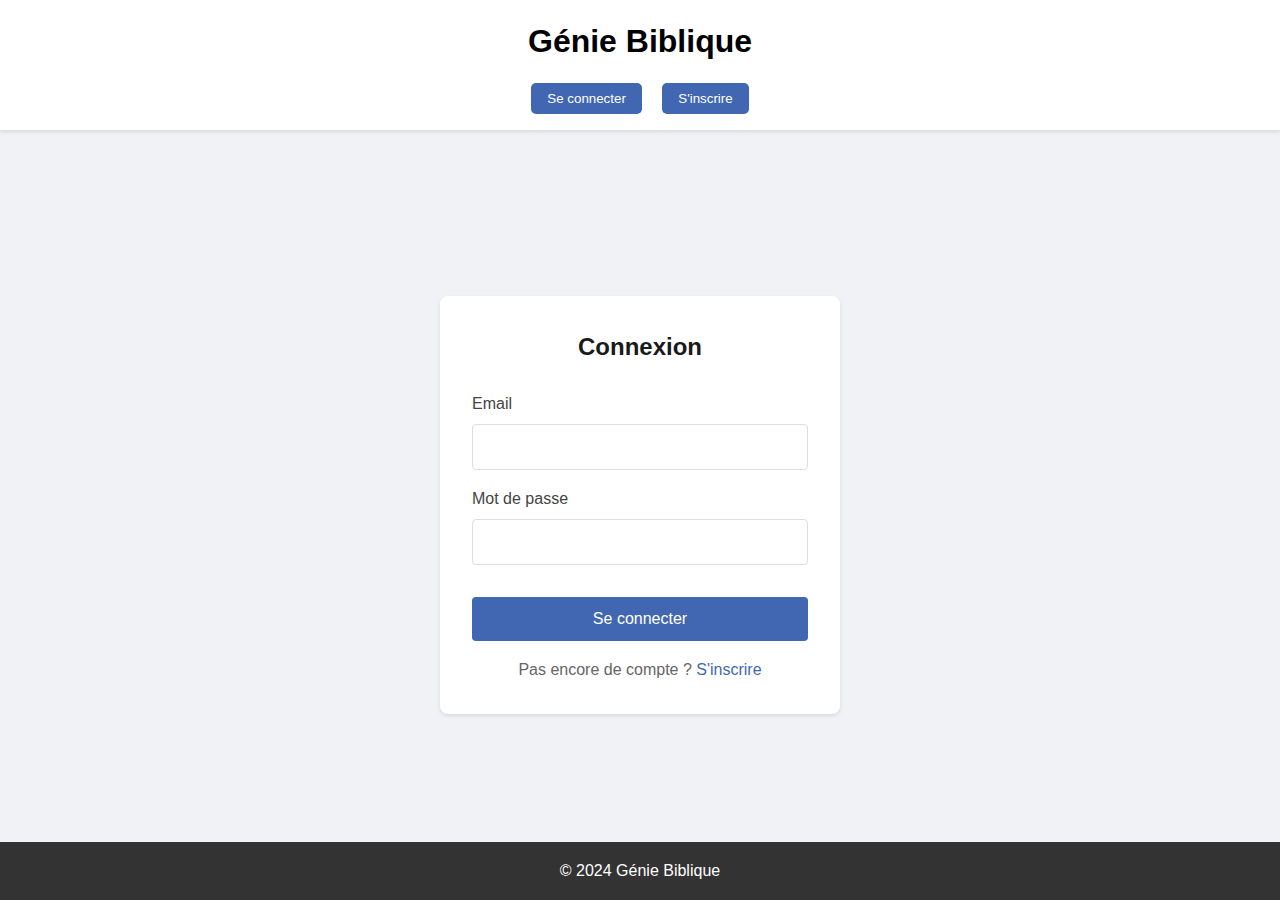
<file: index.html>
<!DOCTYPE html>
<html lang="fr">
<head>
    <meta charset="UTF-8">
    <meta name="viewport" content="width=device-width, initial-scale=1.0">
    <title>Génie Biblique</title>
    <link rel="stylesheet" href="css/style.css">
</head>
<body>
    <header>
        <h1>Génie Biblique</h1>
        <nav>
            <button id="showLogin">Se connecter</button>
            <button id="showRegister">S'inscrire</button>
        </nav>
    </header>

    <main>
        <!-- Formulaire de connexion -->
        <div class="form-container" id="loginForm">
            <h2>Connexion</h2>
            <form id="login">
                <div class="form-group">
                    <label for="loginEmail">Email</label>
                    <input type="email" id="loginEmail" name="email" required>
                </div>
                <div class="form-group">
                    <label for="loginPassword">Mot de passe</label>
                    <input type="password" id="loginPassword" name="password" required>
                </div>
                <button type="submit">Se connecter</button>
                <p class="form-switch">Pas encore de compte ? <a href="#" id="switchToRegister">S'inscrire</a></p>
            </form>
        </div>

        <!-- Formulaire d'inscription -->
        <div class="form-container" id="registerForm" style="display: none;">
            <h2>Inscription</h2>
            <form id="register">
                <div class="form-group">
                    <label for="registerName">Nom</label>
                    <input type="text" id="registerName" name="name" required>
                </div>
                <div class="form-group">
                    <label for="registerEmail">Email</label>
                    <input type="email" id="registerEmail" name="email" required>
                </div>
                <div class="form-group">
                    <label for="registerPassword">Mot de passe</label>
                    <input type="password" id="registerPassword" name="password" required>
                </div>
                <div class="form-group">
                    <label for="confirmPassword">Confirmer le mot de passe</label>
                    <input type="password" id="confirmPassword" name="confirmPassword" required>
                </div>
                <button type="submit">S'inscrire</button>
                <p class="form-switch">Déjà un compte ? <a href="#" id="switchToLogin">Se connecter</a></p>
            </form>
        </div>
    </main>

    <footer>
        <p>&copy; 2024 Génie Biblique</p>
    </footer>

    <script src="js/main.js"></script>
</body>
</html>
</file>
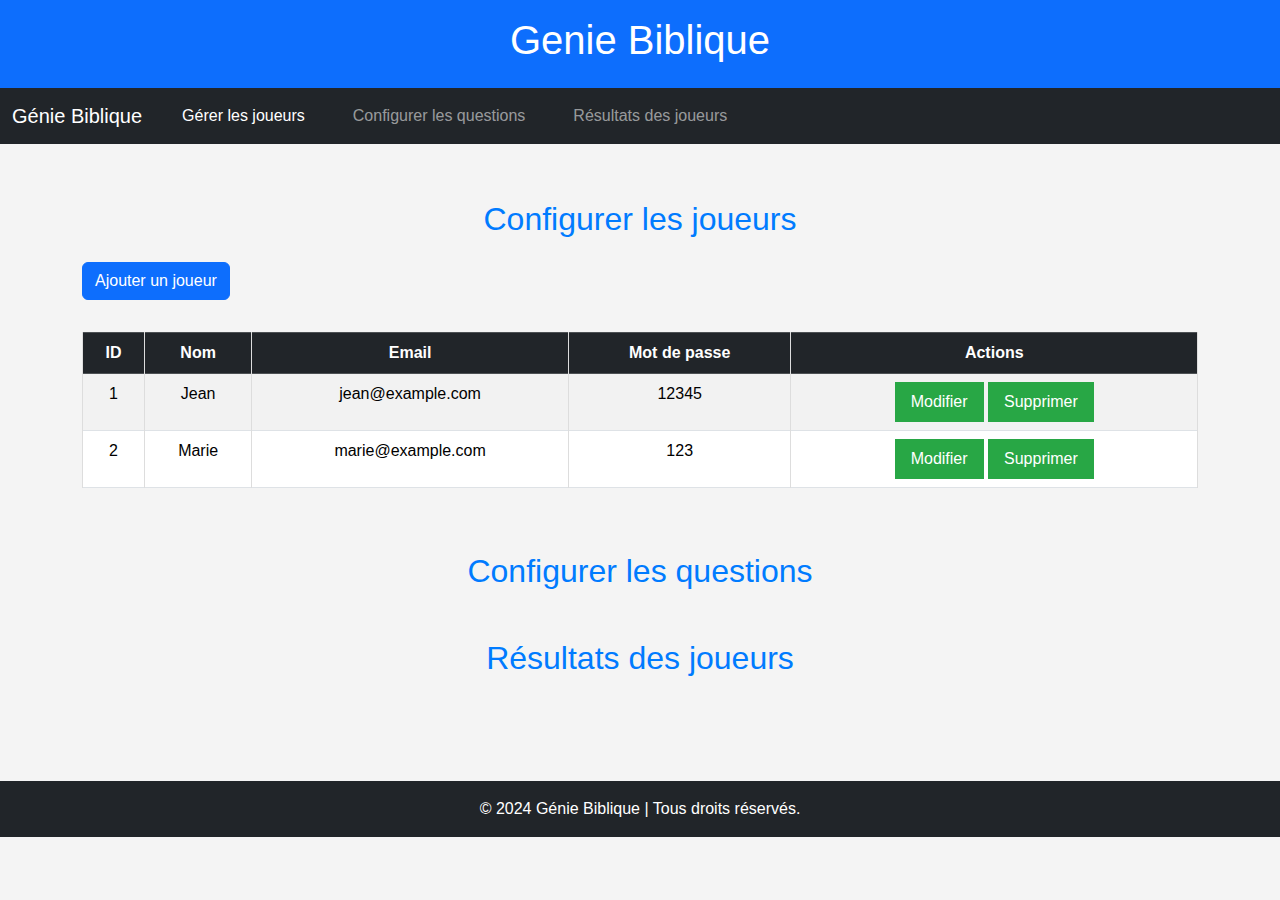
<file: Admin.html>
<!DOCTYPE html>
<html lang="en">
<head>
    <meta charset="UTF-8">
    <meta name="viewport" content="width=device-width, initial-scale=1.0">
    <title>Genie Biblique</title>
    <!-- Bootstrap CSS -->
    <link href="https://cdn.jsdelivr.net/npm/bootstrap@5.3.0-alpha3/dist/css/bootstrap.min.css" rel="stylesheet">
    <link rel="stylesheet" href="css/admin-dashboard.css">
</head>
<body>
    <header class="bg-primary text-white text-center py-3">
        <h1>Genie Biblique</h1>
    </header>

    <nav class="navbar navbar-expand-lg navbar-dark bg-dark">
        <div class="container-fluid">
            <a class="navbar-brand" href="#">Génie Biblique</a>
            <button class="navbar-toggler" type="button" data-bs-toggle="collapse" data-bs-target="#navbarNav">
                <span class="navbar-toggler-icon"></span>
            </button>
            <div class="collapse navbar-collapse" id="navbarNav">
                <ul class="navbar-nav">
                    <li class="nav-item">
                        <a class="nav-link active" href="#manage-players">Gérer les joueurs</a>
                    </li>
                    <li class="nav-item">
                        <a class="nav-link" href="#configure-questions">Configurer les questions</a>
                    </li>
                    <li class="nav-item">
                        <a class="nav-link" href="#view-results">Résultats des joueurs</a>
                    </li>
                </ul>
            </div>
        </div>
    </nav>

    <main class="container my-4">
        <!-- Section Gérer les joueurs -->
        <section id="manage-players">
            <h2 class="text-center mb-4">Configurer les joueurs</h2>
            <div class="d-flex justify-content-between mb-3">
                <button id="add-player-btn" class="btn btn-primary" data-bs-toggle="modal" data-bs-target="#playerModal">
                    <i class="bi bi-person-plus"></i> Ajouter un joueur
                </button>
            </div>

            <div class="table-responsive">
                <table class="table table-striped table-bordered">
                    <thead class="table-dark">
                        <tr>
                            <th>ID</th>
                            <th>Nom</th>
                            <th>Email</th>
                            <th>Mot de passe</th>
                            <th>Actions</th>
                        </tr>
                    </thead>
                    <tbody id="player-list">
                        <!-- Contenu généré dynamiquement -->
                    </tbody>
                </table>
            </div>
        </section>

        <!-- Modal Ajouter ou Modifier un joueur -->
        <div class="modal fade" id="playerModal" tabindex="-1" aria-labelledby="playerModalLabel" aria-hidden="true">
            <div class="modal-dialog">
                <div class="modal-content">
                    <div class="modal-header">
                        <h5 id="playerModalLabel" class="modal-title">Ajouter un joueur</h5>
                        <button type="button" class="btn-close" data-bs-dismiss="modal"></button>
                    </div>
                    <div class="modal-body">
                        <form id="player-form">
                            <input type="hidden" id="player-id">
                            <div class="mb-3">
                                <label for="player-name" class="form-label">Nom :</label>
                                <input type="text" id="player-name" class="form-control" placeholder="Entrer le nom" required>
                            </div>
                            <div class="mb-3">
                                <label for="player-email" class="form-label">Email :</label>
                                <input type="email" id="player-email" class="form-control" placeholder="Entrer l'email" required>
                            </div>
                            <div class="mb-3">
                                <label for="player-password" class="form-label">Mot de passe :</label>
                                <input type="password" id="player-password" class="form-control" placeholder="Créer un mot de passe" required>
                            </div>
                            <div class="modal-footer">
                                <button type="submit" class="btn btn-success">Enregistrer</button>
                                <button type="button" class="btn btn-secondary" data-bs-dismiss="modal">Annuler</button>
                            </div>
                        </form>
                    </div>
                </div>
            </div>
        </div>

        <!-- Section Configurer les questions -->
        <section id="configure-questions" class="mt-5">
            <h2 class="text-center mb-4">Configurer les questions</h2>
            <!-- Contenu similaire avec Bootstrap -->
        </section>

        <!-- Section Résultats des joueurs -->
        <section id="view-results" class="mt-5">
            <h2 class="text-center mb-4">Résultats des joueurs</h2>
            <!-- Contenu similaire avec Bootstrap -->
        </section>
    </main>

    <!-- Footer -->
    <footer class="bg-dark text-white text-center py-3 mt-5">
        &copy; 2024 Génie Biblique | Tous droits réservés.
    </footer>

    <!-- Bootstrap JS -->
    <script src="https://cdn.jsdelivr.net/npm/bootstrap@5.3.0-alpha3/dist/js/bootstrap.bundle.min.js"></script>
    <script src="js/admin-dashboard.js"></script>
</body>
</html>
</file>
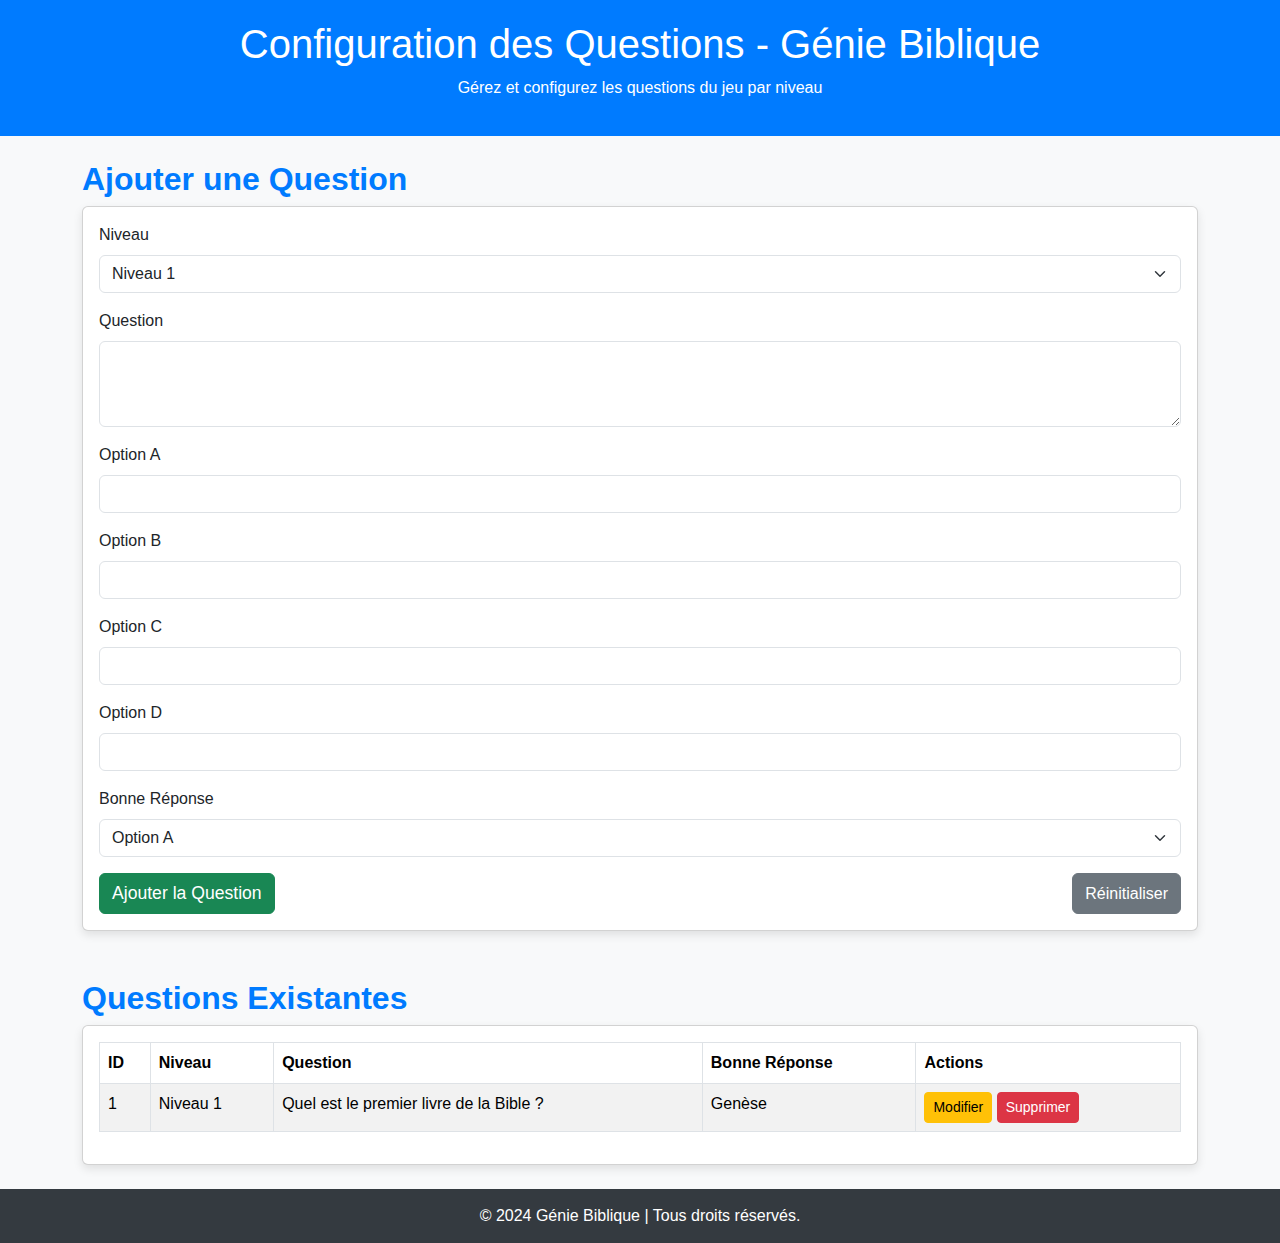
<file: configQuest.html>
<!DOCTYPE html>
<html lang="fr">
<head>
    <meta charset="UTF-8">
    <meta name="viewport" content="width=device-width, initial-scale=1.0">
    <title>Configuration des Questions - Génie Biblique</title>
    <!-- Bootstrap CSS -->
    <link href="https://cdn.jsdelivr.net/npm/bootstrap@5.3.0-alpha3/dist/css/bootstrap.min.css" rel="stylesheet">
    <!-- Custom CSS for Styling -->
    <style>
        body {
            font-family: 'Arial', sans-serif;
            background-color: #f8f9fa;
        }
        header {
            background-color: #007bff;
            color: white;
            padding: 20px 0;
            text-align: center;
        }
        .section-title {
            color: #007bff;
            font-weight: bold;
        }
        .card {
            margin-bottom: 20px;
            box-shadow: 0 4px 10px rgba(0, 0, 0, 0.1);
        }
        .form-group label {
            font-weight: bold;
        }
        .btn-primary, .btn-success {
            font-size: 1.1rem;
        }
        footer {
            background-color: #343a40;
            color: white;
            padding: 15px 0;
            text-align: center;
        }
    </style>
</head>
<body>
    <header>
        <h1>Configuration des Questions - Génie Biblique</h1>
        <p>Gérez et configurez les questions du jeu par niveau</p>
    </header>

    <main class="container my-4">
        <!-- Ajouter une question -->
        <section id="add-question" class="mb-5">
            <h2 class="section-title">Ajouter une Question</h2>
            <div class="card">
                <div class="card-body">
                    <form id="question-form">
                        <div class="mb-3">
                            <label for="level" class="form-label">Niveau</label>
                            <select class="form-select" id="level" required>
                                <option value="1">Niveau 1</option>
                                <option value="2">Niveau 2</option>
                                <option value="3">Niveau 3</option>
                                <option value="4">Niveau 4</option>
                                <option value="5">Niveau 5</option>
                            </select>
                        </div>
                        <div class="mb-3">
                            <label for="question-text" class="form-label">Question</label>
                            <textarea class="form-control" id="question-text" rows="3" required></textarea>
                        </div>
                        <div class="mb-3">
                            <label for="option-a" class="form-label">Option A</label>
                            <input type="text" class="form-control" id="option-a" required>
                        </div>
                        <div class="mb-3">
                            <label for="option-b" class="form-label">Option B</label>
                            <input type="text" class="form-control" id="option-b" required>
                        </div>
                        <div class="mb-3">
                            <label for="option-c" class="form-label">Option C</label>
                            <input type="text" class="form-control" id="option-c" required>
                        </div>
                        <div class="mb-3">
                            <label for="option-d" class="form-label">Option D</label>
                            <input type="text" class="form-control" id="option-d" required>
                        </div>
                        <div class="mb-3">
                            <label for="correct-option" class="form-label">Bonne Réponse</label>
                            <select class="form-select" id="correct-option" required>
                                <option value="a">Option A</option>
                                <option value="b">Option B</option>
                                <option value="c">Option C</option>
                                <option value="d">Option D</option>
                            </select>
                        </div>
                        <div class="d-flex justify-content-between">
                            <button type="submit" class="btn btn-success">Ajouter la Question</button>
                            <button type="reset" class="btn btn-secondary">Réinitialiser</button>
                        </div>
                    </form>
                </div>
            </div>
        </section>

        <!-- Liste des Questions Configurées -->
        <section id="view-questions">
            <h2 class="section-title">Questions Existantes</h2>
            <div class="card">
                <div class="card-body">
                    <table class="table table-striped table-bordered">
                        <thead class="thead-dark">
                            <tr>
                                <th>ID</th>
                                <th>Niveau</th>
                                <th>Question</th>
                                <th>Bonne Réponse</th>
                                <th>Actions</th>
                            </tr>
                        </thead>
                        <tbody id="question-list">
                            <!-- Les questions ajoutées seront listées ici -->
                            <tr>
                                <td>1</td>
                                <td>Niveau 1</td>
                                <td>Quel est le premier livre de la Bible ?</td>
                                <td>Genèse</td>
                                <td>
                                    <button class="btn btn-warning btn-sm" onclick="editQuestion(1)">Modifier</button>
                                    <button class="btn btn-danger btn-sm" onclick="deleteQuestion(1)">Supprimer</button>
                                </td>
                            </tr>
                            <!-- Dynamically populated rows go here -->
                        </tbody>
                    </table>
                </div>
            </div>
        </section>
    </main>

    <footer>
        &copy; 2024 Génie Biblique | Tous droits réservés.
    </footer>

    <!-- Bootstrap JS -->
    <script src="https://cdn.jsdelivr.net/npm/bootstrap@5.3.0-alpha3/dist/js/bootstrap.bundle.min.js"></script>

    <!-- Custom JS -->
    <script>
        // Placeholder function for adding questions
        document.getElementById('question-form').addEventListener('submit', function(event) {
            event.preventDefault();
            
            const level = document.getElementById('level').value;
            const questionText = document.getElementById('question-text').value;
            const optionA = document.getElementById('option-a').value;
            const optionB = document.getElementById('option-b').value;
            const optionC = document.getElementById('option-c').value;
            const optionD = document.getElementById('option-d').value;
            const correctOption = document.getElementById('correct-option').value;

            const newQuestion = `
                <tr>
                    <td>New</td>
                    <td>${level}</td>
                    <td>${questionText}</td>
                    <td>${correctOption}</td>
                    <td>
                        <button class="btn btn-warning btn-sm" onclick="editQuestion('new')">Modifier</button>
                        <button class="btn btn-danger btn-sm" onclick="deleteQuestion('new')">Supprimer</button>
                    </td>
                </tr>
            `;
            
            // Add the new question to the table
            document.getElementById('question-list').insertAdjacentHTML('beforeend', newQuestion);

            // Clear the form after submission
            this.reset();
        });

        // Edit question function (just a placeholder for now)
        function editQuestion(questionId) {
            alert('Modifier la question ' + questionId);
            // You can populate the form with existing question data for editing
        }

        // Delete question function (just a placeholder for now)
        function deleteQuestion(questionId) {
            if (confirm('Êtes-vous sûr de vouloir supprimer cette question ?')) {
                const row = document.querySelector(`tr[data-id="${questionId}"]`);
                row.remove();
            }
        }
    </script>
</body>
</html>
</file>
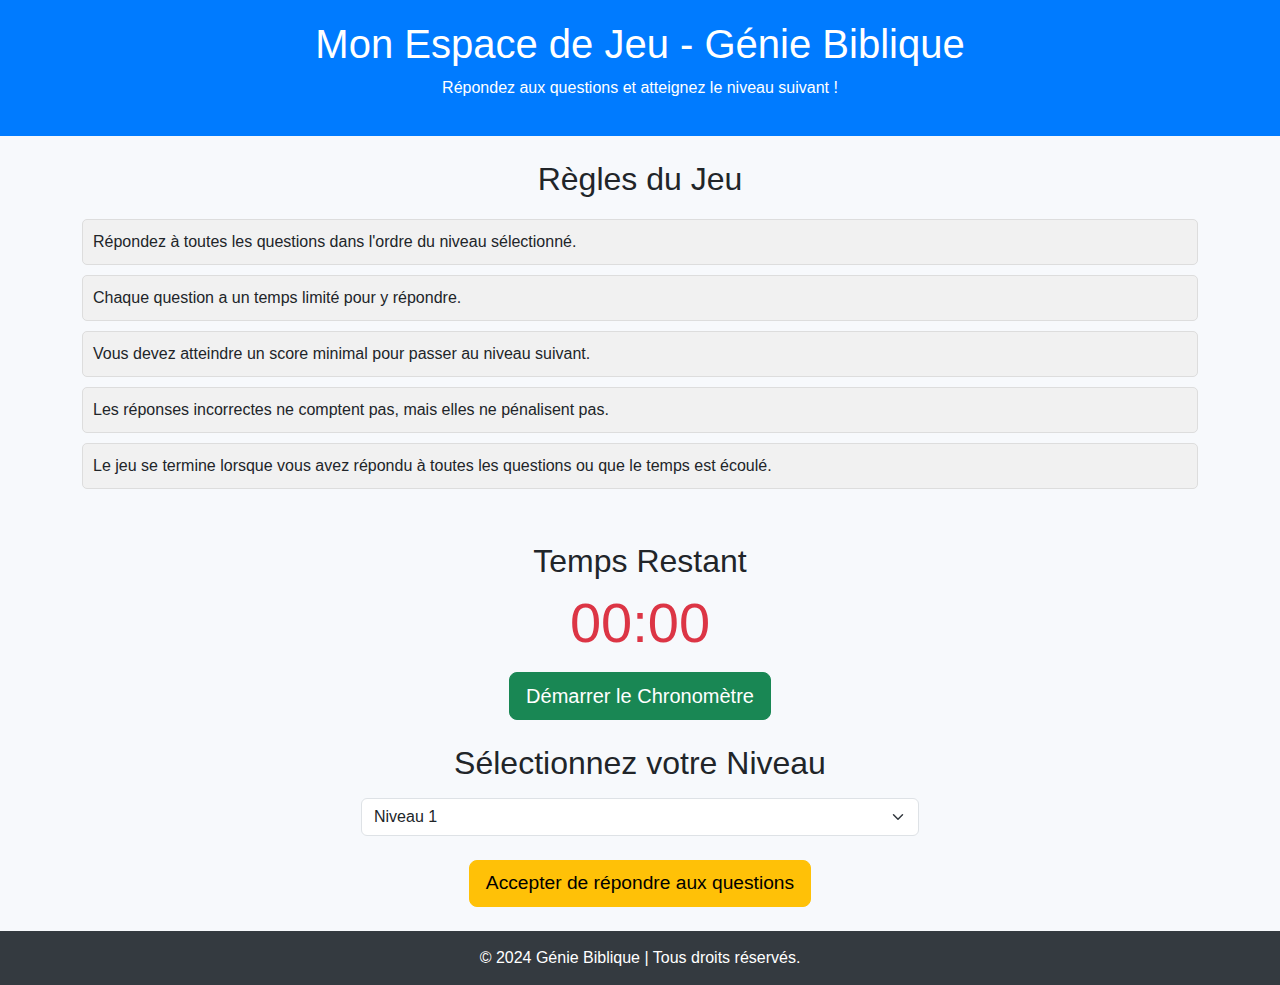
<file: MonEspaceJeux.html>
<!DOCTYPE html>
<html lang="fr">
<head>
    <meta charset="UTF-8">
    <meta name="viewport" content="width=device-width, initial-scale=1.0">
    <title>Mon Espace de Jeu - Génie Biblique</title>
    <!-- Bootstrap CSS -->
    <link href="https://cdn.jsdelivr.net/npm/bootstrap@5.3.0-alpha3/dist/css/bootstrap.min.css" rel="stylesheet">
    <!-- Custom CSS for Styling -->
    <style>
        body {
            font-family: 'Arial', sans-serif;
            background-color: #f7f9fc;
        }
        header {
            background-color: #007bff;
            color: white;
            padding: 20px 0;
        }
        #game-rules ul {
            list-style-type: none;
            padding-left: 0;
        }
        #game-rules li {
            background: #f1f1f1;
            border: 1px solid #ddd;
            margin: 5px 0;
            padding: 10px;
            border-radius: 5px;
        }
        .list-group-item {
            background-color: #e9ecef;
        }
        .btn-warning, .btn-primary {
            font-size: 1.2rem;
        }
        #questions-section {
            padding: 20px;
            background: #ffffff;
            border-radius: 8px;
            box-shadow: 0 4px 10px rgba(0, 0, 0, 0.1);
        }
        .card-body {
            background-color: #f8f9fa;
        }
        .form-check-input {
            margin-right: 10px;
        }
        .alert-success {
            font-size: 1.1rem;
            padding: 15px;
            background-color: #28a745;
            color: white;
            font-weight: bold;
            display: none;
        }
        footer {
            background-color: #343a40;
            color: white;
            padding: 15px 0;
            text-align: center;
        }
    </style>
</head>
<body>
    <header class="text-center">
        <h1>Mon Espace de Jeu - Génie Biblique</h1>
        <p>Répondez aux questions et atteignez le niveau suivant !</p>
    </header>

    <main class="container my-4">
        <!-- Règles du Jeu Section -->
        <section id="game-rules" class="mb-5">
            <h2 class="text-center mb-3">Règles du Jeu</h2>
            <ul class="list-group">
                <li class="list-group-item">Répondez à toutes les questions dans l'ordre du niveau sélectionné.</li>
                <li class="list-group-item">Chaque question a un temps limité pour y répondre.</li>
                <li class="list-group-item">Vous devez atteindre un score minimal pour passer au niveau suivant.</li>
                <li class="list-group-item">Les réponses incorrectes ne comptent pas, mais elles ne pénalisent pas.</li>
                <li class="list-group-item">Le jeu se termine lorsque vous avez répondu à toutes les questions ou que le temps est écoulé.</li>
            </ul>
        </section>

        <!-- Chronomètre Section -->
        <section id="game-timer" class="text-center mb-4">
            <h2>Temps Restant</h2>
            <div id="timer" class="display-4 text-danger">00:00</div>
            <button id="start-timer" class="btn btn-success mt-3 btn-lg">Démarrer le Chronomètre</button>
        </section>

        <!-- Sélection du Niveau -->
        <section id="level-selection" class="mb-4">
            <h2 class="text-center mb-3">Sélectionnez votre Niveau</h2>
            <div class="d-flex justify-content-center">
                <select class="form-select w-50" id="level-select">
                    <option value="1">Niveau 1</option>
                    <option value="2">Niveau 2</option>
                    <option value="3">Niveau 3</option>
                    <option value="4">Niveau 4</option>
                    <option value="5">Niveau 5</option>
                </select>
            </div>
        </section>

        <!-- Confirmation d'acceptation -->
        <section id="acceptance" class="mb-4 text-center">
            <button id="accept-answering" class="btn btn-warning btn-lg">Accepter de répondre aux questions</button>
            <div id="accept-notification" class="alert alert-info mt-3" style="display: none;">
                Vous avez accepté de répondre aux questions. Le chronomètre démarre maintenant.
            </div>
        </section>

        <!-- Questions Section -->
        <section id="questions-section" style="display: none;">
            <h2 class="text-center mb-4">Questions du Niveau <span id="level-title">1</span></h2>
            <div id="questions-list">
                <!-- Questions will be dynamically loaded here -->
            </div>
            <div class="text-center mt-4">
                <button id="submit-answers" class="btn btn-primary btn-lg">Répondre</button>
            </div>
        </section>

        <!-- Notification Section -->
        <div id="response-notification" class="alert alert-success mt-4" role="alert" style="display: none;">
            Merci d'avoir répondu ! Vous recevrez bientôt la proclamation des résultats. Pour être admis au niveau suivant, vous devez atteindre un score minimal.
        </div>
    </main>

    <footer>
        &copy; 2024 Génie Biblique | Tous droits réservés.
    </footer>

    <!-- Bootstrap JS -->
    <script src="https://cdn.jsdelivr.net/npm/bootstrap@5.3.0-alpha3/dist/js/bootstrap.bundle.min.js"></script>
    
    <!-- Custom JS -->
    <script>
        // Simulated Data: Questions and Options for each level
        const questionsData = {
            1: [
                {
                    question: "Quel est le premier livre de la Bible ?",
                    options: ["Genèse", "Exode", "Lévitiques", "Nombres"],
                    correctAnswer: "Genèse"
                },
                {
                    question: "Qui a construit l'arche de l'alliance ?",
                    options: ["David", "Moïse", "Salomon", "Noé"],
                    correctAnswer: "Moïse"
                }
            ],
            2: [
                {
                    question: "Qui est le père de Samuel ?",
                    options: ["Eli", "Elkanah", "Samuel", "Saul"],
                    correctAnswer: "Elkanah"
                },
                {
                    question: "Quelle est la première église mentionnée dans la Bible ?",
                    options: ["L'église de Jérusalem", "L'église d'Antioche", "L'église de Corinthe", "L'église de Rome"],
                    correctAnswer: "L'église de Jérusalem"
                }
            ],
            // Add data for other levels...
        };

        // Function to display questions based on selected level
        function displayQuestions(level) {
            const questionsContainer = document.getElementById('questions-list');
            const levelTitle = document.getElementById('level-title');
            levelTitle.textContent = level; // Update the level title

            // Clear the current questions
            questionsContainer.innerHTML = '';

            // Loop through the questions of the selected level
            questionsData[level].forEach((questionData, index) => {
                const questionHTML = `
                    <div class="card mb-3">
                        <div class="card-body">
                            <h5 class="card-title">Question ${index + 1}: ${questionData.question}</h5>
                            <ul class="list-group">
                                ${questionData.options.map(option => `
                                    <li class="list-group-item">
                                        <input type="radio" name="question-${index}" value="${option}" class="form-check-input me-2"> 
                                        ${option}
                                    </li>
                                `).join('')}
                            </ul>
                        </div>
                    </div>
                `;
                questionsContainer.innerHTML += questionHTML;
            });
        }

        // Event listener for the level selection dropdown
        document.getElementById('level-select').addEventListener('change', (event) => {
            const selectedLevel = event.target.value;
            displayQuestions(selectedLevel);
        });

        // Timer functionality
        let timer;
        let timeRemaining = 60 * 15; // 15 minutes timer

        // Start the timer when the user accepts
        document.getElementById('accept-answering').addEventListener('click', () => {
            const acceptanceSection = document.getElementById('acceptance');
            const questionsSection = document.getElementById('questions-section');
            const notification = document.getElementById('accept-notification');
            
            // Show the notification
            notification.style.display = 'block';

            // Hide the acceptance section and show the question section
            acceptanceSection.style.display = 'none';
            questionsSection.style.display = 'block';

            // Start the timer
            timer = setInterval(function () {
                const minutes = Math.floor(timeRemaining / 60);
                const seconds = timeRemaining % 60;
                document.getElementById('timer').textContent = `${String(minutes).padStart(2, '0')}:${String(seconds).padStart(2, '0')}`;
                if (timeRemaining <= 0) {
                    clearInterval(timer);
                    // Code to submit answers
                }
                timeRemaining--;
            }, 1000);
        });

        // Submit answers
        document.getElementById('submit-answers').addEventListener('click', () => {
            // Process answers (just display thank you for now)
            const responseNotification = document.getElementById('response-notification');
            responseNotification.style.display = 'block';
        });
    </script>
</body>
</html>
</file>
<file: css/admin-dashboard.css>
body {
    font-family: Arial, sans-serif;
    margin: 0;
    padding: 0;
    background-color: #f4f4f4;
}

header {
    background-color: #007bff;
    color: white;
    text-align: center;
    padding: 1rem 0;
}

nav {
    background-color: #333;
    color: white;
    display: flex;
    justify-content: center;
    padding: 0.5rem 0;
}

nav ul {
    list-style: none;
    margin: 0;
    padding: 0;
    display: flex;
}

nav ul li {
    margin: 0 1rem;
}

nav ul li a {
    color: white;
    text-decoration: none;
}

main {
    padding: 2rem;
}

h2 {
    color: #007bff;
}

table {
    width: 100%;
    border-collapse: collapse;
    margin-top: 1rem;
}

table th, table td {
    border: 1px solid #ddd;
    padding: 0.5rem;
    text-align: center;
}

table th {
    background-color: #007bff;
    color: white;
}

button {
    padding: 0.5rem 1rem;
    border: none;
    background-color: #28a745;
    color: white;
    cursor: pointer;
}

button:hover {
    background-color: #218838;
}
</file>
<file: css/style.css>
/* Reset de base */
* {
    margin: 0;
    padding: 0;
    box-sizing: border-box;
}

body {
    font-family: Arial, sans-serif;
    line-height: 1.6;
    background-color: #f0f2f5;
}

header {
    background-color: #ffffff;
    padding: 1rem;
    text-align: center;
    box-shadow: 0 2px 4px rgba(0,0,0,0.1);
}

header nav {
    margin-top: 1rem;
}

header button {
    margin: 0 0.5rem;
    padding: 0.5rem 1rem;
    border: none;
    border-radius: 5px;
    cursor: pointer;
    background-color: #4267B2;
    color: white;
}

header button:hover {
    background-color: #365899;
}

main {
    padding: 2rem;
    display: flex;
    justify-content: center;
    align-items: center;
    min-height: calc(100vh - 150px);
}

.form-container {
    background-color: white;
    padding: 2rem;
    border-radius: 8px;
    box-shadow: 0 2px 4px rgba(0,0,0,0.1);
    width: 100%;
    max-width: 400px;
}

.form-container h2 {
    text-align: center;
    margin-bottom: 1.5rem;
    color: #1a1a1a;
}

.form-group {
    margin-bottom: 1rem;
}

.form-group label {
    display: block;
    margin-bottom: 0.5rem;
    color: #444;
}

.form-group input {
    width: 100%;
    padding: 0.8rem;
    border: 1px solid #ddd;
    border-radius: 4px;
    font-size: 1rem;
}

.form-group input:focus {
    outline: none;
    border-color: #4267B2;
}

form button {
    width: 100%;
    padding: 0.8rem;
    background-color: #4267B2;
    color: white;
    border: none;
    border-radius: 4px;
    font-size: 1rem;
    cursor: pointer;
    margin-top: 1rem;
}

form button:hover {
    background-color: #365899;
}

.form-switch {
    text-align: center;
    margin-top: 1rem;
    color: #666;
}

.form-switch a {
    color: #4267B2;
    text-decoration: none;
}

.form-switch a:hover {
    text-decoration: underline;
}

footer {
    background-color: #333;
    color: white;
    text-align: center;
    padding: 1rem;
    position: fixed;
    bottom: 0;
    width: 100%;
}
/* Style pour le modal */
.modal {
    display: none;
    position: fixed;
    top: 0;
    left: 0;
    width: 100%;
    height: 100%;
    background-color: rgba(0, 0, 0, 0.5);
    justify-content: center;
    align-items: center;
}

.modal-content {
    background-color: white;
    padding: 1.5rem;
    border-radius: 8px;
    width: 400px;
    position: relative;
}

.modal-content h3 {
    margin-top: 0;
}

.close {
    position: absolute;
    top: 10px;
    right: 10px;
    cursor: pointer;
    font-size: 20px;
}

button {
    margin-top: 10px;
}
</file>
